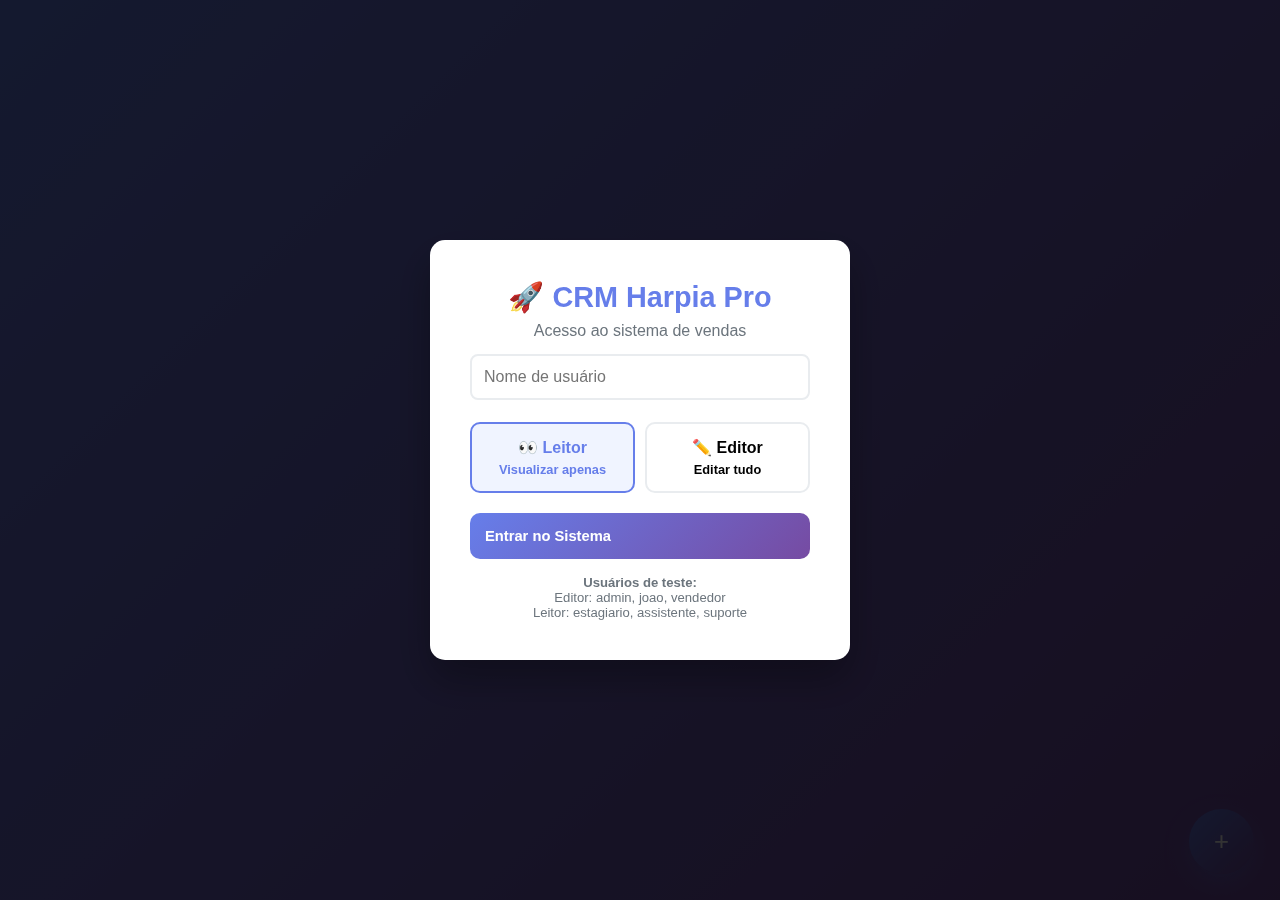
<file: index.html>
<!DOCTYPE html>
<html lang="pt-BR">
<head>
  <meta charset="UTF-8" />
  <meta name="viewport" content="width=device-width, initial-scale=1.0" />
  <title>CRM Harpia Pro - Sistema Avançado de Vendas</title>
  <style>
    * { margin: 0; padding: 0; box-sizing: border-box; }
    body { font-family: 'Segoe UI', Tahoma, Geneva, Verdana, sans-serif; background: linear-gradient(135deg, #667eea 0%, #764ba2 100%); min-height: 100vh; padding: 20px; }
    .login-overlay { position: fixed; inset: 0; background: rgba(0,0,0,.8); display: flex; justify-content: center; align-items: center; z-index: 9999; }
    .login-modal { background: #fff; padding: 40px; border-radius: 15px; box-shadow: 0 20px 40px rgba(0,0,0,.3); text-align: center; max-width: 420px; width: 92%; }
    .login-modal h2 { color: #667eea; margin-bottom: 8px; font-size: 1.8rem; }
    .login-form { display: flex; flex-direction: column; gap: 14px; margin-top: 10px; }
    .login-input { padding: 12px; border: 2px solid #e9ecef; border-radius: 8px; font-size: 1rem; }
    .login-input:focus { outline: none; border-color: #667eea; }
    .role-selector { display: grid; grid-template-columns: 1fr 1fr; gap: 10px; margin: 8px 0 6px; }
    .role-btn { padding: 14px; border: 2px solid #e9ecef; border-radius: 10px; cursor: pointer; transition: .25s; background: #fff; font-weight: 600; }
    .role-btn:hover { border-color: #667eea; }
    .role-btn.active { border-color: #667eea; background: #f0f4ff; color: #667eea; }

    .container { max-width: 1600px; margin: 0 auto; background: #fff; border-radius: 15px; box-shadow: 0 20px 40px rgba(0,0,0,.1); overflow: hidden; display: none; }
    .container.active { display: block; }
    .header { background: linear-gradient(135deg, #667eea, #764ba2); color: #fff; padding: 26px; display: flex; justify-content: space-between; align-items: center; flex-wrap: wrap; gap: 16px; }
    .header-left h1 { font-size: 2rem; font-weight: 700; margin-bottom: 4px; }
    .user-info { display: flex; align-items: center; gap: 14px; background: rgba(255,255,255,.12); padding: 10px 16px; border-radius: 25px; }
    .user-avatar { width: 40px; height: 40px; border-radius: 50%; background: rgba(255,255,255,.22); display: grid; place-items: center; font-weight: 700; }
    .permission-badge { background: #e8f5e8; color: #388e3c; padding: 3px 8px; border-radius: 12px; font-size: .75rem; font-weight: 700; margin-left: 8px; }
    .permission-editor { background: linear-gradient(135deg, #667eea, #764ba2); color: #fff; }

    .stats { display: grid; grid-template-columns: repeat(auto-fit, minmax(200px,1fr)); gap: 18px; padding: 24px; background: #f8f9fa; border-bottom: 1px solid #e9ecef; }
    .stat-card { background: #fff; padding: 22px; border-radius: 15px; box-shadow: 0 8px 25px rgba(0,0,0,.06); text-align: center; position: relative; overflow: hidden; }
    .stat-card::before { content: ""; position: absolute; left: 0; right: 0; top: 0; height: 4px; background: linear-gradient(90deg,#667eea,#764ba2); }
    .stat-number { font-size: 2.2rem; font-weight: 800; color: #667eea; display: block; margin-bottom: 6px; }
    .stat-label { color: #6c757d; font-weight: 700; font-size: .92rem; }
    .stat-change { font-size: .8rem; margin-top: 8px; padding: 4px 8px; border-radius: 12px; font-weight: 700; display: inline-block; }
    .stat-up { background: #d4edda; color: #155724; }
    .stat-down { background: #f8d7da; color: #721c24; }

    .controls { padding: 18px 24px; background: #f8f9fa; border-bottom: 1px solid #e9ecef; display: flex; align-items: center; flex-wrap: wrap; gap: 12px; justify-content: space-between; }
    .controls-left { display: flex; gap: 12px; align-items: center; flex-wrap: wrap; }
    .btn { padding: 12px 20px; border: 0; border-radius: 10px; cursor: pointer; font-weight: 700; transition: .25s; display: inline-flex; align-items: center; gap: 8px; font-size: .92rem; text-decoration: none; }
    .btn:disabled { opacity: .5; cursor: not-allowed; }
    .btn-primary { background: linear-gradient(135deg,#667eea,#764ba2); color: #fff; }
    .btn-primary:hover { transform: translateY(-2px); box-shadow: 0 10px 20px rgba(102,126,234,.3); }
    .btn-success { background: linear-gradient(135deg,#28a745,#20c997); color: #fff; }
    .btn-warning { background: linear-gradient(135deg,#ffc107,#fd7e14); color: #212529; }
    .btn-info { background: linear-gradient(135deg,#17a2b8,#6f42c1); color: #fff; }
    .search-box, .filter-select { padding: 10px 14px; border: 2px solid #e9ecef; border-radius: 10px; background: #fff; font-size: .92rem; }
    .search-box { border-radius: 24px; min-width: 250px; }
    .table-container { overflow-x: auto; max-height: 600px; background: #fff; }
    table { width: 100%; border-collapse: collapse; min-width: 1200px; }
    th { background: linear-gradient(135deg,#667eea,#764ba2); color: #fff; padding: 16px 14px; text-align: left; font-weight: 700; font-size: .9rem; position: sticky; top: 0; z-index: 5; cursor: pointer; user-select: none; }
    th:hover { filter: brightness(1.03); }
    td { padding: 14px; border-bottom: 1px solid #e9ecef; font-size: .86rem; vertical-align: middle; }
    tr:hover { background: #f8f9fa; }

    .status { padding: 6px 12px; border-radius: 20px; font-size: .8rem; font-weight: 700; min-width: 90px; display: inline-block; text-align: center; }
    .status-novo { background:#e3f2fd; color:#1976d2; }
    .status-contato { background:#fff3e0; color:#f57c00; }
    .status-interessado { background:#e8f5e8; color:#388e3c; }
    .status-proposta { background:#f3e5f5; color:#7b1fa2; }
    .status-negociacao { background:#fff8e1; color:#f9a825; }
    .status-fechado { background:#e1f5fe; color:#0277bd; }
    .status-perdido { background:#ffebee; color:#d32f2f; }

    .priority { padding: 4px 10px; border-radius: 12px; font-size: .75rem; font-weight: 700; }
    .priority-alta { background:#ffcdd2; color:#c62828; }
    .priority-media { background:#fff3e0; color:#ef6c00; }
    .priority-baixa { background:#e8f5e8; color:#2e7d32; }

    .actions { display: flex; gap: 6px; flex-wrap: wrap; }
    .btn-small { padding: 6px 10px; font-size: .75rem; border-radius: 6px; border: none; cursor: pointer; transition: .2s; display: inline-flex; align-items: center; gap: 4px; }
    .btn-edit { background:#17a2b8; color:#fff; }
    .btn-delete { background:#dc3545; color:#fff; }
    .btn-whatsapp { background:#25d366; color:#fff; }
    .btn-email { background:#6c757d; color:#fff; }
    .btn-call { background:#007bff; color:#fff; }

    .add-lead { position: fixed; bottom: 26px; right: 26px; width: 65px; height: 65px; border-radius: 50%; background: linear-gradient(135deg,#667eea,#764ba2); color: #fff; border: none; font-size: 1.6rem; cursor: pointer; box-shadow: 0 10px 25px rgba(102,126,234,.4); transition: .25s; z-index: 1000; display: grid; place-items: center; }
    .add-lead:hover { transform: scale(1.08) translateY(-2px); box-shadow: 0 15px 35px rgba(102,126,234,.5); }

    .notes { max-width: 260px; overflow: hidden; text-overflow: ellipsis; white-space: nowrap; }
    .contact-info { display: flex; flex-direction: column; gap: 4px; }
    .contact-detail { font-size: .8rem; color: #6c757d; display: flex; align-items: center; gap: 4px; }
    .company-info { font-weight: 700; color: #2d3748; margin-bottom: 2px; }
    .sector { font-size: .78rem; color: #6c757d; background: #f8f9fa; padding: 2px 8px; border-radius: 10px; display: inline-block; }
    .last-contact { font-size: .75rem; color: #28a745; font-weight: 800; }
    .overdue { color: #dc3545 !important; }

    .modal { position: fixed; inset: 0; background: rgba(0,0,0,.8); display: none; justify-content: center; align-items: center; z-index: 9999; }
    .modal.active { display: flex; }
    .modal-content { background: #fff; padding: 26px; border-radius: 15px; box-shadow: 0 20px 40px rgba(0,0,0,.3); max-width: 520px; width: 92%; max-height: 82vh; overflow-y: auto; }
    .modal-header { display: flex; justify-content: space-between; align-items: center; margin-bottom: 18px; padding-bottom: 12px; border-bottom: 1px solid #e9ecef; }
    .modal-title { font-size: 1.4rem; color: #667eea; font-weight: 800; }
    .modal-close { background: none; border: none; font-size: 1.6rem; cursor: pointer; color: #6c757d; padding: 4px; }

    .form-group { margin-bottom: 14px; }
    .form-label { display: block; margin-bottom: 6px; font-weight: 800; color: #2d3748; }
    .form-input { width: 100%; padding: 12px; border: 2px solid #e9ecef; border-radius: 8px; font-size: .92rem; }
    .form-input:focus { outline: none; border-color: #667eea; }
    .form-textarea { min-height: 100px; resize: vertical; }

    @media (max-width: 768px) {
      .header { flex-direction: column; text-align: center; }
      .controls { flex-direction: column; align-items: stretch; }
      .stats { grid-template-columns: repeat(2, 1fr); }
      th, td { font-size: .78rem; padding: 10px 8px; }
      .add-lead { bottom: 18px; right: 18px; }
      .search-box { min-width: 200px; }
    }
  </style>
</head>
<body>
  <!-- Login -->
  <div class="login-overlay" id="loginOverlay">
    <div class="login-modal">
      <h2>🚀 CRM Harpia Pro</h2>
      <p style="margin-bottom: 14px; color:#6c757d">Acesso ao sistema de vendas</p>
      <div class="login-form">
        <input type="text" class="login-input" id="username" placeholder="Nome de usuário" />
        <div class="role-selector">
          <div class="role-btn active" id="roleReaderBtn" onclick="selectRole('reader')">
            <div>👀 <strong>Leitor</strong></div>
            <div style="font-size:.8rem; margin-top:5px;">Visualizar apenas</div>
          </div>
          <div class="role-btn" id="roleEditorBtn" onclick="selectRole('editor')">
            <div>✏️ <strong>Editor</strong></div>
            <div style="font-size:.8rem; margin-top:5px;">Editar tudo</div>
          </div>
        </div>
        <button class="btn btn-primary" onclick="login()" style="padding: 15px;">Entrar no Sistema</button>
      </div>
      <div style="margin-top: 16px; font-size:.82rem; color:#6c757d">
        <strong>Usuários de teste:</strong><br/>Editor: admin, joao, vendedor<br/>Leitor: estagiario, assistente, suporte
      </div>
    </div>
  </div>

  <!-- App -->
  <div class="container" id="mainContainer">
    <div class="header">
      <div class="header-left">
        <h1>🚀 CRM Harpia Pro</h1>
        <p>Sistema Avançado de Gestão de Vendas</p>
      </div>
      <div class="user-info">
        <div class="user-avatar" id="userAvatar">J</div>
        <div>
          <div style="font-weight: 800;" id="userName">João Silva</div>
          <div style="font-size: .82rem; opacity: .9">
            <span id="userRole">Editor</span>
            <span class="permission-badge permission-editor" id="permissionBadge">EDITOR</span>
          </div>
        </div>
        <button class="btn" onclick="logout()" style="background: rgba(255,255,255,.2); color:#fff; padding: 8px 14px;">🚪 Sair</button>
      </div>
    </div>

    <div class="stats">
      <div class="stat-card"><span class="stat-number" id="total-leads">0</span><div class="stat-label">Total de Leads</div><div class="stat-change stat-up" id="leads-change">—</div></div>
      <div class="stat-card"><span class="stat-number" id="interessados">0</span><div class="stat-label">Interessados</div><div class="stat-change stat-up" id="interested-change">—</div></div>
      <div class="stat-card"><span class="stat-number" id="propostas">0</span><div class="stat-label">Propostas Enviadas</div><div class="stat-change stat-up" id="proposals-change">—</div></div>
      <div class="stat-card"><span class="stat-number" id="fechados">0</span><div class="stat-label">Vendas Fechadas</div><div class="stat-change stat-up" id="closed-change">—</div></div>
      <div class="stat-card"><span class="stat-number" id="taxa-conversao">0%</span><div class="stat-label">Taxa de Conversão</div><div class="stat-change stat-down" id="conversion-change">—</div></div>
    </div>

    <div class="controls">
      <div class="controls-left">
        <input type="text" class="search-box" placeholder="🔍 Buscar por nome, empresa ou telefone..." onkeyup="searchLeads(this.value)" />
        <select class="filter-select" onchange="filterByStatus(this.value)">
          <option value="todos">📊 Todos os Status</option>
          <option value="novo">🆕 Novo</option>
          <option value="contato">📞 Primeiro Contato</option>
          <option value="interessado">✨ Interessado</option>
          <option value="proposta">📋 Proposta Enviada</option>
          <option value="negociacao">💬 Negociação</option>
          <option value="fechado">✅ Fechado</option>
          <option value="perdido">❌ Perdido</option>
        </select>
        <select class="filter-select" onchange="filterBySector(this.value)">
          <option value="todos">🏢 Todos os Setores</option>
          <option value="restaurante">🍽️ Restaurante</option>
          <option value="ecommerce">🛒 E-commerce</option>
          <option value="servicos">🔧 Serviços</option>
          <option value="consultoria">💼 Consultoria</option>
          <option value="beleza">💄 Beleza</option>
          <option value="fitness">💪 Fitness</option>
          <option value="saude">🏥 Saúde</option>
        </select>
      </div>
      <div class="controls-right">
        <button class="btn btn-info" onclick="showStats()">📈 Relatórios</button>
        <button class="btn btn-warning" onclick="sendFollowUps()">📱 Follow-ups Hoje (<span id="followup-count">0</span>)</button>
        <button class="btn btn-primary" onclick="exportToExcel()">📊 Exportar Excel</button>
      </div>
    </div>

    <div class="table-container">
      <table id="leadsTable">
        <thead>
          <tr>
            <th onclick="sortTable('nome')">👤 Nome</th>
            <th onclick="sortTable('empresa')">🏢 Empresa</th>
            <th onclick="sortTable('contato')">📞 Contato</th>
            <th onclick="sortTable('status')">📊 Status</th>
            <th onclick="sortTable('proximoPasso')">⏭️ Próximo Passo</th>
            <th onclick="sortTable('prioridade')">⚡ Prioridade</th>
            <th onclick="sortTable('valorPotencial')">💰 Valor</th>
            <th onclick="sortTable('dataFollowUp')">📅 Follow-up</th>
            <th onclick="sortTable('ultimoContato')">🕒 Último Contato</th>
            <th>📝 Observações</th>
            <th>🔧 Ações</th>
          </tr>
        </thead>
        <tbody id="leadsTableBody"></tbody>
      </table>
    </div>
  </div>

  <button class="add-lead" id="addLeadBtn" onclick="openLeadModal()">+</button>

  <!-- Modal Lead -->
  <div class="modal" id="leadModal">
    <div class="modal-content">
      <div class="modal-header">
        <h3 class="modal-title" id="modalTitle">➕ Novo Lead</h3>
        <button class="modal-close" onclick="closeLeadModal()">&times;</button>
      </div>
      <form id="leadForm" onsubmit="event.preventDefault(); saveLead();">
        <input type="hidden" id="leadId" />
        <div class="form-group"><label class="form-label">👤 Nome do Contato *</label><input type="text" class="form-input" id="leadNome" required /></div>
        <div class="form-group"><label class="form-label">🏢 Empresa *</label><input type="text" class="form-input" id="leadEmpresa" required /></div>
        <div class="form-group"><label class="form-label">📱 Telefone *</label><input type="tel" class="form-input" id="leadTelefone" placeholder="+34 666 123 456" required /></div>
        <div class="form-group"><label class="form-label">📧 Email</label><input type="email" class="form-input" id="leadEmail" /></div>
        <div class="form-group"><label class="form-label">🏢 Setor</label>
          <select class="form-input" id="leadSetor">
            <option value="restaurante">🍽️ Restaurante</option>
            <option value="ecommerce">🛒 E-commerce</option>
            <option value="servicos">🔧 Serviços</option>
            <option value="consultoria">💼 Consultoria</option>
            <option value="beleza">💄 Beleza</option>
            <option value="fitness">💪 Fitness</option>
            <option value="saude">🏥 Saúde</option>
          </select>
        </div>
        <div class="form-group"><label class="form-label">📊 Status</label>
          <select class="form-input" id="leadStatus">
            <option value="novo">🆕 Novo</option>
            <option value="contato">📞 Primeiro Contato</option>
            <option value="interessado">✨ Interessado</option>
            <option value="proposta">📋 Proposta Enviada</option>
            <option value="negociacao">💬 Negociação</option>
            <option value="fechado">✅ Fechado</option>
            <option value="perdido">❌ Perdido</option>
          </select>
        </div>
        <div class="form-group"><label class="form-label">⚡ Prioridade</label>
          <select class="form-input" id="leadPrioridade">
            <option value="baixa">🟢 Baixa</option>
            <option value="media">🟡 Média</option>
            <option value="alta">🔴 Alta</option>
          </select>
        </div>
        <div class="form-group"><label class="form-label">💰 Valor Potencial</label><input type="text" class="form-input" id="leadValor" value="€497" /></div>
        <div class="form-group"><label class="form-label">📅 Data Follow-up</label><input type="date" class="form-input" id="leadFollowUp" /></div>
        <div class="form-group"><label class="form-label">⏭️ Próximo Passo</label><input type="text" class="form-input" id="leadProximoPasso" placeholder="Ex: Enviar proposta personalizada" /></div>
        <div class="form-group"><label class="form-label">📝 Observações</label><textarea class="form-input form-textarea" id="leadObservacoes" placeholder="Detalhes importantes sobre o lead..."></textarea></div>
        <div style="display:flex; gap: 10px; justify-content: flex-end; margin-top: 18px;">
          <button type="button" class="btn" onclick="closeLeadModal()" style="background:#6c757d; color:#fff">❌ Cancelar</button>
          <button type="submit" class="btn btn-success">💾 Salvar</button>
        </div>
      </form>
    </div>
  </div>

  <script>
    // ===== Estado Global =====
    let selectedRole = 'reader';
    let leads = [];
    let filters = { text: '', status: 'todos', setor: 'todos' };
    let sortState = { field: 'nome', dir: 'asc' };

    // ===== Utils =====
    const $ = (s) => document.querySelector(s);
    const $$ = (s) => Array.from(document.querySelectorAll(s));

    const moneyToNumber = (v) => Number(String(v).replace(/[^0-9,.]/g,'').replace('.', '').replace(',', '.')) || 0;
    const numberToMoney = (n) => new Intl.NumberFormat('pt-PT', { style: 'currency', currency: 'EUR' }).format(n || 0);

    function saveToStorage(){ localStorage.setItem('harpia_leads', JSON.stringify(leads)); }
    function loadFromStorage(){ try { leads = JSON.parse(localStorage.getItem('harpia_leads')||'[]'); } catch { leads = []; } }

    function seedIfEmpty(){
      if(leads.length) return;
      leads = [
        { id: cid(), nome:'Maria Costa', empresa:'Costa Bistrô', setor:'restaurante', contato:'+34 600 111 222', email:'maria@costa.com', status:'interessado', proximoPasso:'Enviar proposta', prioridade:'alta', valorPotencial: 1297, dataFollowUp: dateIn(1), ultimoContato: dateIn(-2), observacoes:'Quer plano anual com 2 licenças.' },
        { id: cid(), nome:'João Mendes', empresa:'FitPrime', setor:'fitness', contato:'+34 600 333 444', email:'joao@fitprime.es', status:'contato', proximoPasso:'Marcar call', prioridade:'media', valorPotencial: 497, dataFollowUp: dateIn(0), ultimoContato: dateIn(-1), observacoes:'Chegou via indicação.' },
        { id: cid(), nome:'Luna Tech', empresa:'LunaShop', setor:'ecommerce', contato:'+34 600 555 666', email:'contato@lunashop.es', status:'negociacao', proximoPasso:'Revisar cláusulas', prioridade:'alta', valorPotencial: 2497, dataFollowUp: dateIn(3), ultimoContato: dateIn(-5), observacoes:'Precisa integração ERP.' },
        { id: cid(), nome:'Dr. Pérez', empresa:'Clínica Pérez', setor:'saude', contato:'+34 600 777 888', email:'drperez@clinica.es', status:'fechado', proximoPasso:'Onboarding', prioridade:'baixa', valorPotencial: 1491, dataFollowUp: '', ultimoContato: dateIn(-7), observacoes:'Contrato assinado.' },
        { id: cid(), nome:'Studio Bella', empresa:'Bella Spa', setor:'beleza', contato:'+34 600 999 000', email:'contato@bellaspa.es', status:'novo', proximoPasso:'Enviar catálogo', prioridade:'media', valorPotencial: 297, dataFollowUp: dateIn(2), ultimoContato: '', observacoes:'Interessados em pacote starter.' },
      ];
      saveToStorage();
    }

    function cid(){ return 'L'+Math.random().toString(36).slice(2,10); }
    function dateIn(days){ const d = new Date(); d.setDate(d.getDate()+days); return d.toISOString().slice(0,10); }

    // ===== Login / Logout =====
    function selectRole(role){
      selectedRole = role;
      $('#roleReaderBtn').classList.toggle('active', role==='reader');
      $('#roleEditorBtn').classList.toggle('active', role==='editor');
    }

    function login(){
      const username = $('#username').value.trim();
      if(!username){ alert('Digite um nome de usuário!'); return; }
      $('#loginOverlay').style.display = 'none';
      $('#mainContainer').classList.add('active');

      $('#userName').innerText = username;
      $('#userAvatar').innerText = username.charAt(0).toUpperCase();
      const isEditor = selectedRole === 'editor' || ['admin','joao','vendedor'].includes(username.toLowerCase());
      selectedRole = isEditor ? 'editor' : 'reader';
      $('#userRole').innerText = isEditor ? 'Editor' : 'Leitor';
      const badge = $('#permissionBadge');
      badge.innerText = selectedRole.toUpperCase();
      badge.classList.toggle('permission-editor', isEditor);

      // Habilitar/Desabilitar ações
      $('#addLeadBtn').style.display = isEditor ? 'grid' : 'none';
      render();
    }

    function logout(){
      $('#mainContainer').classList.remove('active');
      $('#loginOverlay').style.display = 'flex';
      $('#username').value = '';
    }

    // ===== Filtros, Busca e Ordenação =====
    function searchLeads(text){ filters.text = (text||'').toLowerCase(); renderTable(); }
    function filterByStatus(status){ filters.status = status; renderTable(); }
    function filterBySector(setor){ filters.setor = setor; renderTable(); }

    function sortTable(field){
      if(sortState.field === field){ sortState.dir = sortState.dir === 'asc' ? 'desc' : 'asc'; }
      else { sortState.field = field; sortState.dir = 'asc'; }
      renderTable();
    }

    // ===== Ações de Botões Superiores =====
    function showStats(){
      const total = leads.length;
      const interessados = leads.filter(l=>l.status==='interessado').length;
      const propostas = leads.filter(l=>l.status==='proposta').length;
      const fechados = leads.filter(l=>l.status==='fechado').length;
      const totalValor = leads.reduce((s,l)=>s+(l.status==='fechado'? (l.valorPotencial||0):0),0);
      alert(`📈 Relatório Rápido\n\nLeads: ${total}\nInteressados: ${interessados}\nPropostas: ${propostas}\nFechados: ${fechados}\nFaturado: ${numberToMoney(totalValor)}`);
    }

    function sendFollowUps(){
      const hoje = new Date().toISOString().slice(0,10);
      const lista = leads.filter(l=> l.dataFollowUp && l.dataFollowUp <= hoje && l.status !== 'fechado' && l.status !== 'perdido');
      if(!lista.length){ alert('Nenhum follow-up pendente para hoje.'); return; }
      const nomes = lista.map(l=>`• ${l.nome} (${l.empresa}) - ${l.contato}`).join('\n');
      alert(`📱 Follow-ups de hoje:\n\n${nomes}`);
    }

    function exportToExcel(){
      const rows = [
        ['Nome','Empresa','Setor','Contato','Email','Status','Próximo Passo','Prioridade','Valor (€)','Follow-up','Último Contato','Observações']
      ];
      filteredAndSorted().forEach(l=>{
        rows.push([l.nome,l.empresa,l.setor,l.contato,l.email,l.status,l.proximoPasso,l.prioridade,String(l.valorPotencial).replace('.',','),l.dataFollowUp,l.ultimoContato,l.observacoes]);
      });
      const csv = rows.map(r=> r.map(v => '"'+String(v??'').replace(/"/g,'""')+'"').join(';')).join('\n');
      const blob = new Blob([csv], {type:'text/csv;charset=utf-8;'});
      const url = URL.createObjectURL(blob);
      const a = document.createElement('a');
      a.href = url; a.download = 'crm_harpia_export.csv'; a.click();
      setTimeout(()=>URL.revokeObjectURL(url), 2000);
    }

    // ===== CRUD Leads =====
    function openLeadModal(id){
      const isEditor = selectedRole==='editor';
      if(!isEditor){ alert('Modo Leitor: edição desativada.'); return; }
      $('#leadModal').classList.add('active');
      if(id){
        const l = leads.find(x=>x.id===id); if(!l) return;
        $('#modalTitle').innerText = '✏️ Editar Lead';
        $('#leadId').value = l.id;
        $('#leadNome').value = l.nome;
        $('#leadEmpresa').value = l.empresa;
        $('#leadTelefone').value = l.contato;
        $('#leadEmail').value = l.email||'';
        $('#leadSetor').value = l.setor||'servicos';
        $('#leadStatus').value = l.status||'novo';
        $('#leadPrioridade').value = l.prioridade||'media';
        $('#leadValor').value = numberToMoney(l.valorPotencial).replace('€','€');
        $('#leadFollowUp').value = l.dataFollowUp||'';
        $('#leadProximoPasso').value = l.proximoPasso||'';
        $('#leadObservacoes').value = l.observacoes||'';
      } else {
        $('#modalTitle').innerText = '➕ Novo Lead';
        $('#leadForm').reset();
        $('#leadId').value = '';
        $('#leadValor').value = '€497';
      }
    }

    function closeLeadModal(){ $('#leadModal').classList.remove('active'); }

    function saveLead(){
      const id = $('#leadId').value || cid();
      const obj = {
        id,
        nome: $('#leadNome').value.trim(),
        empresa: $('#leadEmpresa').value.trim(),
        setor: $('#leadSetor').value,
        contato: $('#leadTelefone').value.trim(),
        email: $('#leadEmail').value.trim(),
        status: $('#leadStatus').value,
        proximoPasso: $('#leadProximoPasso').value.trim(),
        prioridade: $('#leadPrioridade').value,
        valorPotencial: moneyToNumber($('#leadValor').value),
        dataFollowUp: $('#leadFollowUp').value,
        ultimoContato: new Date().toISOString().slice(0,10),
        observacoes: $('#leadObservacoes').value.trim()
      };
      if(!obj.nome || !obj.empresa || !obj.contato){ alert('Preencha Nome, Empresa e Telefone.'); return; }
      const existingIdx = leads.findIndex(x=>x.id===id);
      if(existingIdx>=0) leads[existingIdx] = obj; else leads.push(obj);
      saveToStorage();
      closeLeadModal();
      render();
    }

    function deleteLead(id){
      if(selectedRole!=='editor'){ alert('Modo Leitor: exclusão desativada.'); return; }
      if(!confirm('Tem certeza que deseja excluir este lead?')) return;
      leads = leads.filter(l=>l.id!==id);
      saveToStorage();
      render();
    }

    // ===== Renderização =====
    function filteredAndSorted(){
      const t = filters.text;
      let out = leads.filter(l => (
        (filters.status==='todos' || l.status===filters.status) &&
        (filters.setor==='todos' || l.setor===filters.setor) &&
        (!t || `${l.nome} ${l.empresa} ${l.contato}`.toLowerCase().includes(t))
      ));
      out.sort((a,b)=>{
        let va = a[sortState.field];
        let vb = b[sortState.field];
        if(sortState.field==='valorPotencial'){ va = +a.valorPotencial; vb = +b.valorPotencial; }
        if(va==null) va=''; if(vb==null) vb='';
        const res = String(va).localeCompare(String(vb), 'pt', { numeric: true, sensitivity:'base' });
        return sortState.dir==='asc' ? res : -res;
      });
      return out;
    }

    function renderStats(){
      $('#total-leads').innerText = leads.length;
      const interessados = leads.filter(l=>l.status==='interessado').length; $('#interessados').innerText = interessados;
      const propostas = leads.filter(l=>l.status==='proposta').length; $('#propostas').innerText = propostas;
      const fechados = leads.filter(l=>l.status==='fechado').length; $('#fechados').innerText = fechados;
      const taxa = leads.length ? Math.round((fechados/leads.length)*1000)/10 : 0; $('#taxa-conversao').innerText = `${taxa}%`;
      const hoje = new Date().toISOString().slice(0,10);
      const followups = leads.filter(l=> l.dataFollowUp && l.dataFollowUp<=hoje && l.status!=='fechado' && l.status!=='perdido').length;
      $('#followup-count').innerText = followups;
    }

    function renderTable(){
      const tbody = $('#leadsTableBody');
      tbody.innerHTML = '';
      filteredAndSorted().forEach(l => {
        const tr = document.createElement('tr');
        const statusClass = `status status-${l.status}`;
        const prioClass = `priority priority-${l.prioridade}`;
        tr.innerHTML = `
          <td>${l.nome}</td>
          <td><div class="company-info">${l.empresa}</div><span class="sector">${l.setor}</span></td>
          <td class="contact-info">
            <span class="contact-detail">${l.contato}</span>
            ${l.email ? `<span class="contact-detail">${l.email}</span>` : ''}
          </td>
          <td><span class="${statusClass}">${l.status}</span></td>
          <td>${l.proximoPasso||''}</td>
          <td><span class="${prioClass}">${l.prioridade}</span></td>
          <td>${numberToMoney(l.valorPotencial)}</td>
          <td>${l.dataFollowUp||''}</td>
          <td><span class="last-contact ${isOverdue(l.ultimoContato)?'overdue':''}">${l.ultimoContato||''}</span></td>
          <td class="notes" title="${(l.observacoes||'').replace(/\"/g,'\"')}">${l.observacoes||''}</td>
          <td>
            <div class="actions">
              <button class="btn-small btn-whatsapp" onclick="openWhatsapp('${l.contato}','${encodeURIComponent('Olá ' + l.nome + '! Podemos falar sobre a proposta?')}')">WhatsApp</button>
              ${l.email? `<button class="btn-small btn-email" onclick="mailtoLead('${l.email}','Proposta CRM Harpia','Olá ${l.nome}, segue nossa proposta...')">Email</button>`: ''}
              <button class="btn-small btn-call" onclick="callLead('${l.contato}')">Ligar</button>
              ${selectedRole==='editor' ? `<button class=\"btn-small btn-edit\" onclick=\"openLeadModal('${l.id}')\">Editar</button><button class=\"btn-small btn-delete\" onclick=\"deleteLead('${l.id}')\">Excluir</button>`: ''}
            </div>
          </td>`;
        tbody.appendChild(tr);
      });
      renderStats();
    }

    function isOverdue(dateStr){ if(!dateStr) return false; const d = new Date(dateStr); const diff = (Date.now()-d.getTime())/(1000*60*60*24); return diff>7; }

    function render(){ renderTable(); }

    // ===== Ações rápidas =====
    function openWhatsapp(phone, msg){ window.open(`https://wa.me/${phone.replace(/\D/g,'')}?text=${msg}`, '_blank'); }
    function mailtoLead(email, subject, body){ window.location.href = `mailto:${email}?subject=${encodeURIComponent(subject)}&body=${encodeURIComponent(body)}`; }
    function callLead(phone){ window.location.href = `tel:${phone.replace(/\D/g,'')}`; }

    // ===== Boot =====
    loadFromStorage();
    seedIfEmpty();
    renderStats();
  </script>
</body>
</html>
</file>
